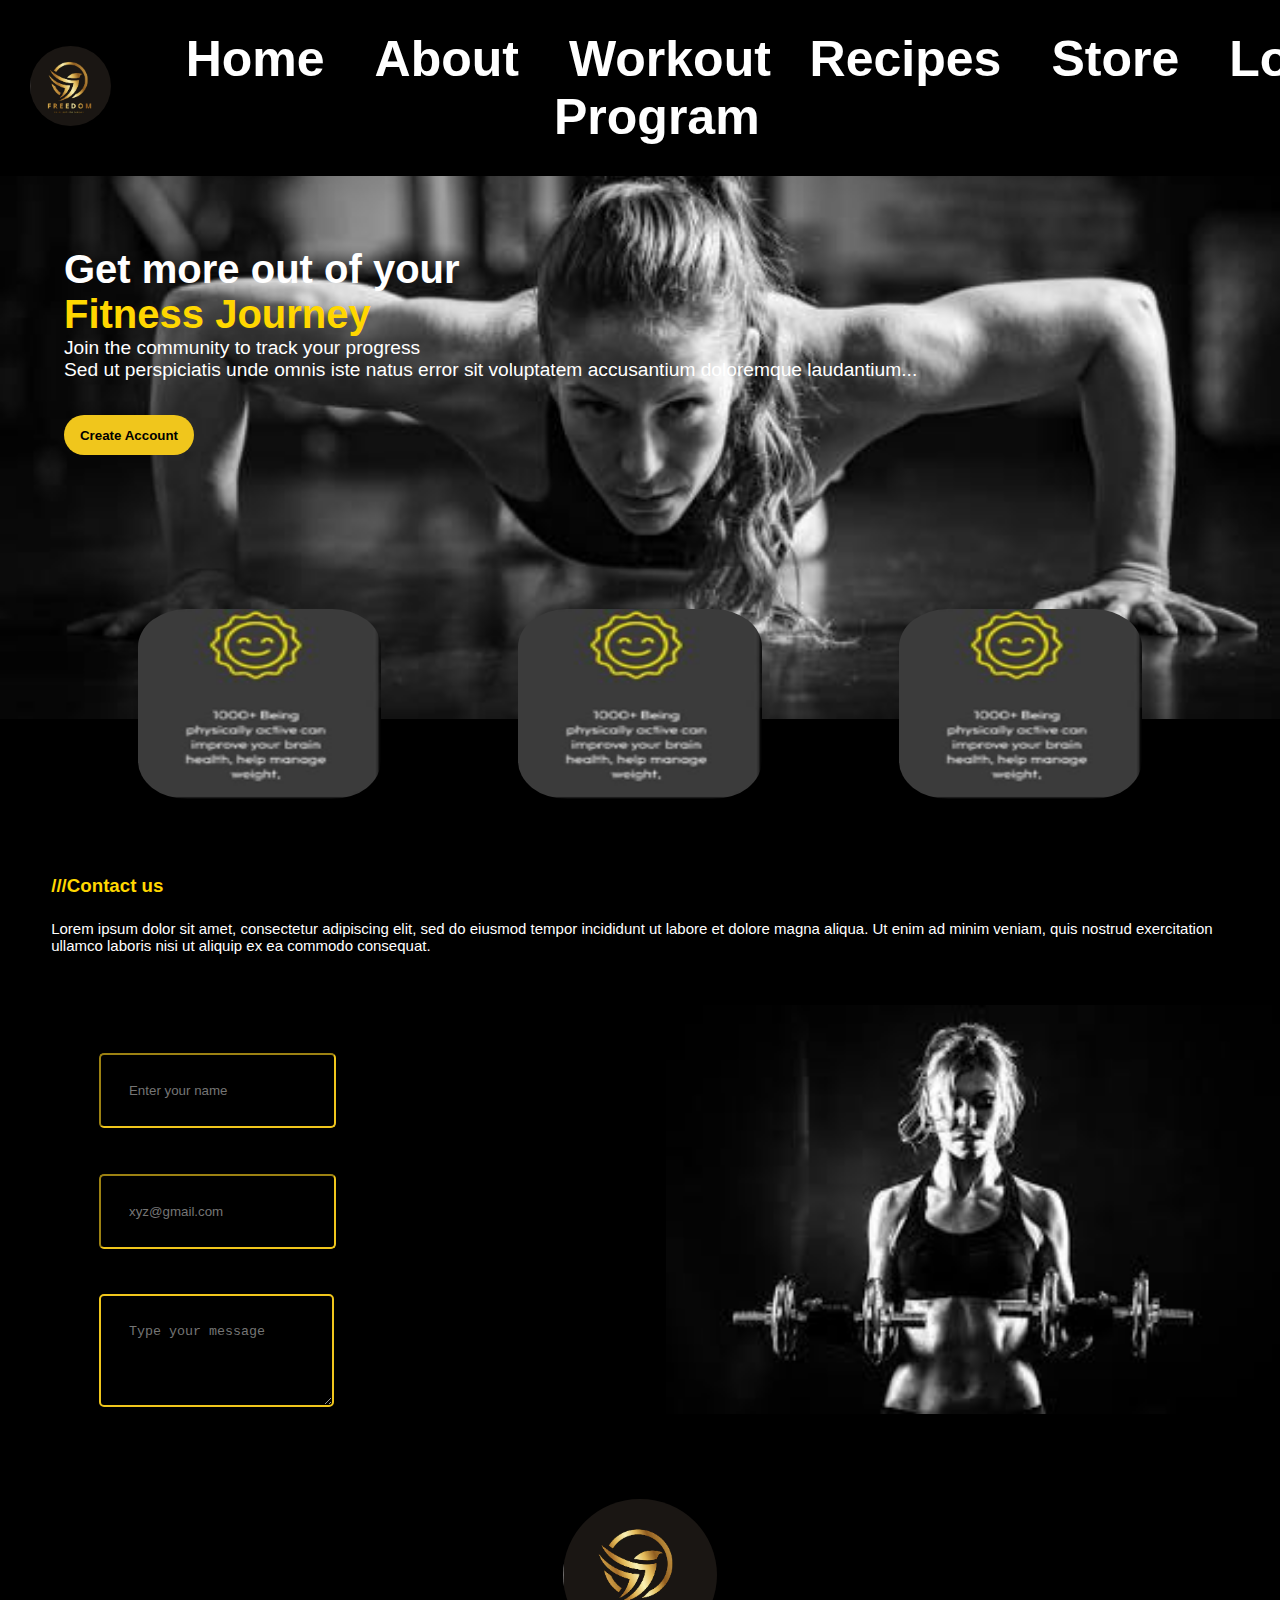
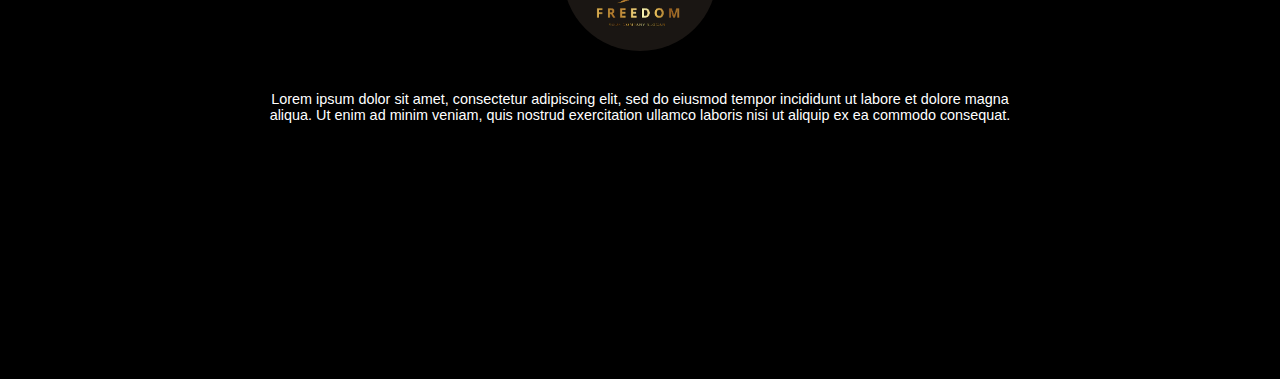
<file: index.html>
<!DOCTYPE html>
<html lang="en">
<head>
    <meta http-equiv="refresh" content="0; URL='templates/replica.html'" />
    <title>Redirecting...</title>
</head>
<body>
    If you are not redirected, <a href="templates/replica.html">click here</a>.
</body>
</html>
</file>
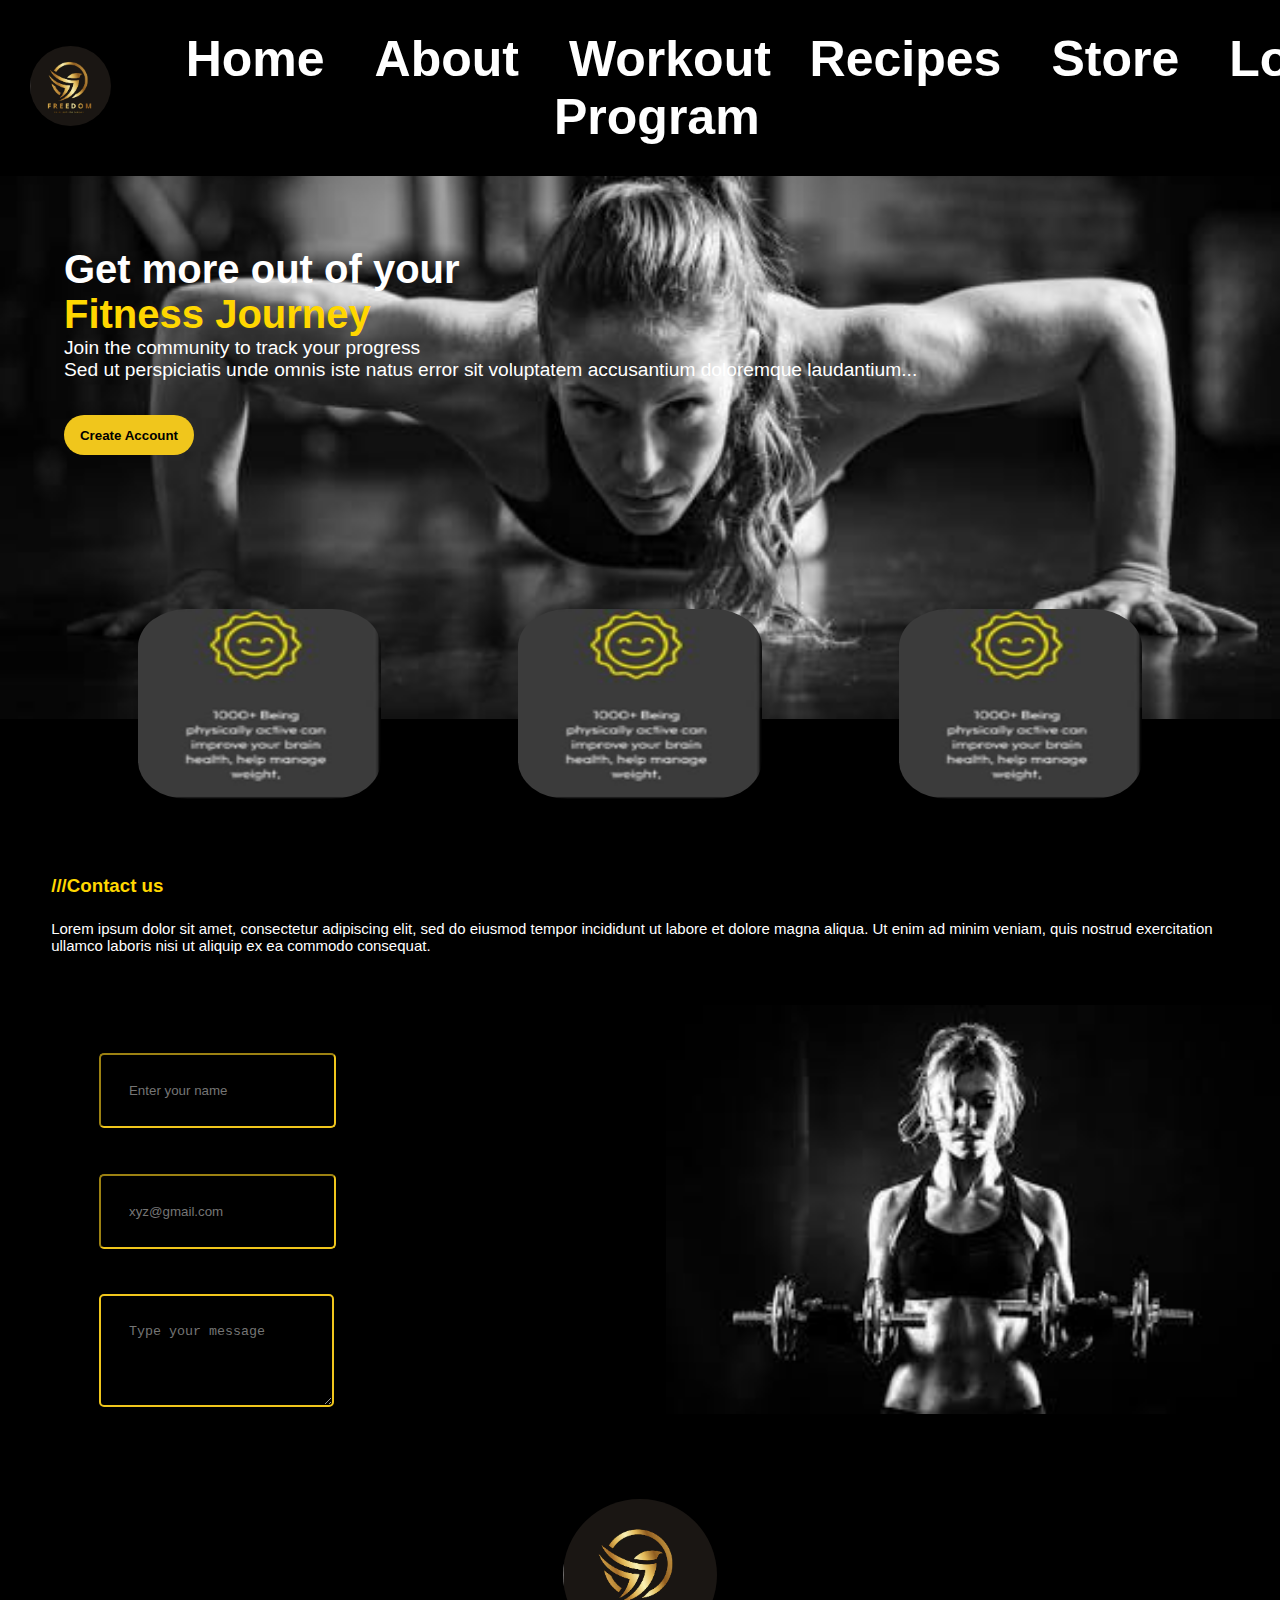
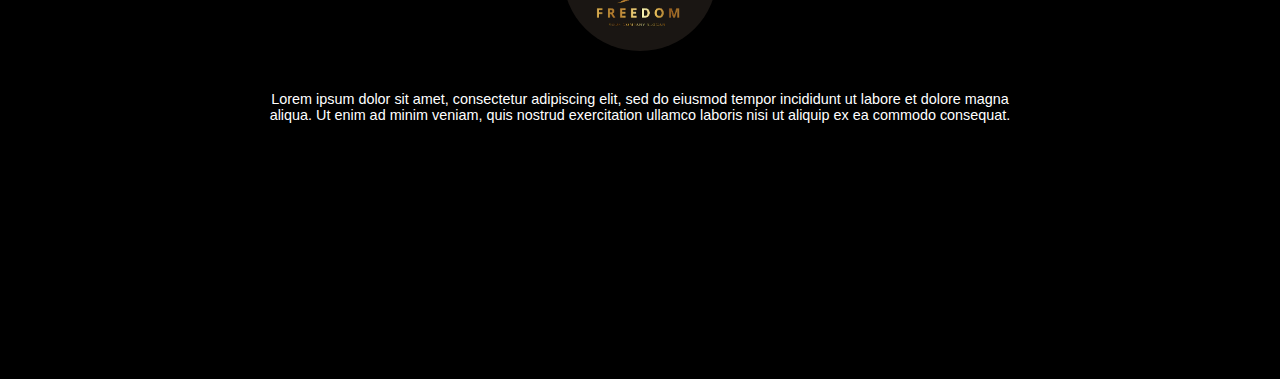
<file: templates/replica.html>
<!DOCTYPE html>
<html lang="en">
<head>
    <link rel="stylesheet" href="../static/style.css">
    <meta charset="UTF-8">
    <meta name="viewport" content="width=device-width, initial-scale=1.0">
    <title>Replica page</title>
</head>
<body>
    <nav class="navbar">
        <div>
            <img class="logo" src="../static/logo.png" alt="Image of the logo">
        </div>
        <ul class="navlinks">
            <li><a href="#">Home</a></li>
            <li><a href="#">About</a></li>
            <li><a href="#">Workout Program</a></li>
            <li><a href="#">Recipes</a></li>
            <li><a href="#">Store</a></li>
            <li><a href="#">Login</a></li>
            <li><a href="#">Sign up</a></li>
        </ul>
    </nav>
    <div class="overlay-section">
        <img src="../static/pushup woman.jpg" alt="background-image">
        <section class = "section1">
            <h1>Get more out of your 
            <br><span>Fitness Journey</span></h1>
                <p>Join the community to track your progress</p>
                <p>Sed ut perspiciatis unde omnis iste natus error sit voluptatem accusantium doloremque laudantium...</p>
            <div class="create-acc-class">
                <button class="create-account-button">Create Account</button>
            </div>
        </section>
        <div class = "image-row">
            <img src="../static/newbadge.png" alt="image 1">
            <img src="../static/newbadge.png" alt="image 2">
            <img src="../static/newbadge.png" alt="image 3">
        </div>
    </div>
    <div class="contact-us">
        <span><h3>///Contact us</h3></span>
        <p>Lorem ipsum dolor sit amet, consectetur adipiscing elit, sed do eiusmod tempor incididunt ut labore et dolore magna aliqua. Ut enim ad minim veniam, quis nostrud exercitation ullamco laboris nisi ut aliquip ex ea commodo consequat.</p>
    </div>
    <section class = "section2">
        <div class="text-div">
            <form method="POST">
                <input type="text" placeholder="Enter your name">
                <input type="text" placeholder="xyz@gmail.com">
                <textarea class="message-box" type="text" placeholder="Type your message"></textarea>
            </form>
        </div>
        
        <div class = image-div>
            <img src="../static/lifting-woman.jpeg" alt="woman lifting weights">
        </div>
    </section>  
    <div class="logo2">
        <img src="../static/logo.png" alt="logo-2">
    </div>
    <div class="bottom-text">
        <p>
        Lorem ipsum dolor sit amet, consectetur adipiscing elit, sed do eiusmod tempor incididunt ut labore et dolore magna aliqua. Ut enim ad minim veniam, quis nostrud exercitation ullamco laboris nisi ut aliquip ex ea commodo consequat.
        </p>
    </div>
</body>
</html>
</file>
<file: static/style.css>
/* General Reset */
* {
    margin: 0;
    padding: 0;
    padding-left: 0;
    box-sizing: border-box;
}

body {
    font-family: 'Arial', sans-serif;
    background-color: #000; /* Black background */
    color: #fff; /* White text */
}

/* Navbar Styles */
Nav, .navbar {
    display: flex;
    justify-content: space-between; /* Space between logo and nav links */
    align-items: center; /* Vertically center logo and links */
    padding:30px;
    background-color: #000; /* Black background */
    position: fixed; /* Stays at the top of the screen */
    width: 100%;
    z-index: 1000;
}

.logo {
    height: 80px; /* Adjust logo size */
    padding-right: 0px;
    padding-left: 0px;
    border-radius: 60%;
    border-width: 20px;
    display: inline-block;
    object-fit: cover;
}

.navlinks {
    list-style-type: none;
    display: flex;
    gap: 20px; /* Spacing between the links */
    padding-left: 60px;
}

.navlinks li a {
    text-decoration: none; /* Remove underline */
    color: #fff; /* White text */
    font-weight: bold;
    font-size: 50px; /* Adjust font size */
    padding: 10px 15px; /* Add padding for clickable area */
    transition: color 0.3s ease;
}

.navlinks li a:hover {
    color: rgb(0, 0, 0); /* Yellow color on hover (to match the picture) */
    font-size: 60px; /* Adjust font size */
}

.navlinks li a:active {
    color: #f7efef; /* White text when active */
}

span{
    color: gold;
    font-weight: bolder;
}

.overlay-section{position: relative; /* Make this a container for positioning the overlay */
    width: 100%; /* Full width */
    overflow: hidden; /* Ensure content doesn’t overflow the container */
    margin-bottom: 50px ;
    padding-bottom: 100px;
    height: 200%;
}

.overlay-section img{object-fit: fill;
    width: 100%;
    height: 200%;
    position: relative;
}

.section1{position: absolute;
    text-align: left;
    left: 5%; /* Center horizontally */
    top: 30%;
    justify-content: center;
    height: 100%;
}

.section1 h1{
    font-size: 250%;
}

.section1 p{
    font-size: 120%;
}

.create-acc-class{
    padding-top: 4%;
    padding-bottom: 4%;
}

div button{
    background-color: #f0c61c;
    border-radius: 20px;
    border-width: 0px;
    height: 40px;
    width: 130px;
    font-weight: bold;
}

div button:hover{
    background-color: #8d7204;
    height: 50px;
    width: 140px;
}

div button:active{
    background-color: #8d7204;
    height: 50px;
    width: 140px;
}

.image-row{
    height: 100%;
    width: 100%;
    display: flex;
    justify-content: space-evenly;
    position: absolute;
    top: 74%;    
}

.image-row img{
    border-radius: 20%;
    padding: 0px;
    height: 23%;
    width: 19%;
}

.contact-us {
    margin: 4%;
    size: 40%;
}

.contact-us h3{
    margin-bottom: 2%;
}

.contact-us p{
    font-size: 15px;
}

.section2 {
    margin-left: 4%;
    display: flex;
    size: 40%;
}

.section2 .text-div{
    justify-content: left;
    width: 50%;
    height: 100%;
}

form{
    padding: 25px;
    display: flexbox;
}

form input{
    margin: 4%;
    padding:5%;
    background-color: #000;
    color: gold;
    border-radius: 5px;
    border-width: 2px;
    border-color: #f0c61c;
}

form .message-box{
    margin: 4%;
    padding:5%;
    padding-bottom: -30%;
    background-color: #000;
    color: gold;
    border-radius: 5px;
    border-width: 2px;
    border-color: #f0c61c;
    height: 3cm;
}

.section2 .image-div{
    justify-content: right;
    width: 50%;
    height: 100%;
}

.image-div img{
    object-fit: fill;
    width: 100%;
    height: 100%;
}

.logo2{
    margin-top: 40px;
    margin-bottom: 40px;
    display: flex;
    justify-content: center;
}

.logo2 img{
    height: 22%;
    width: 12%;
    border-radius: 50%;
}

.bottom-text{
    margin: 20%;
    margin-top: 1%;
    text-align: center;
    font-size: 90%;
}
</file>
